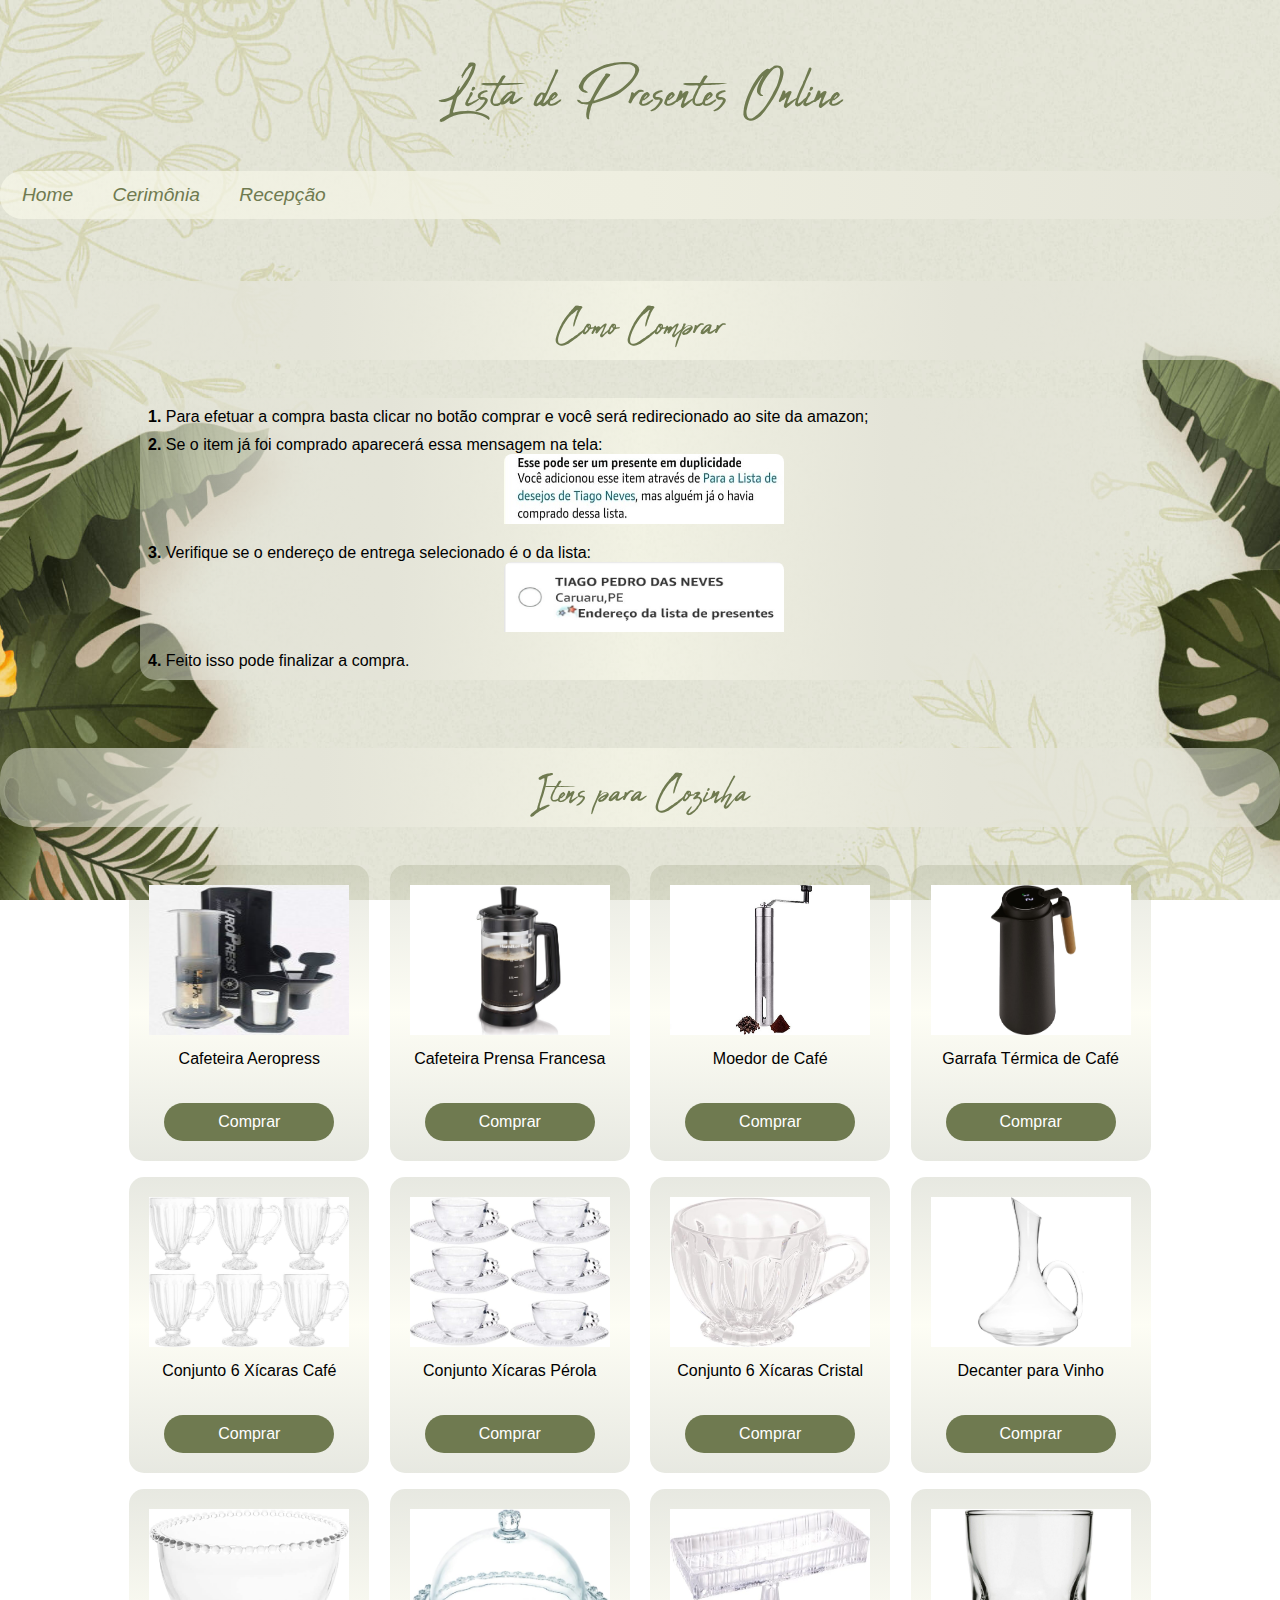
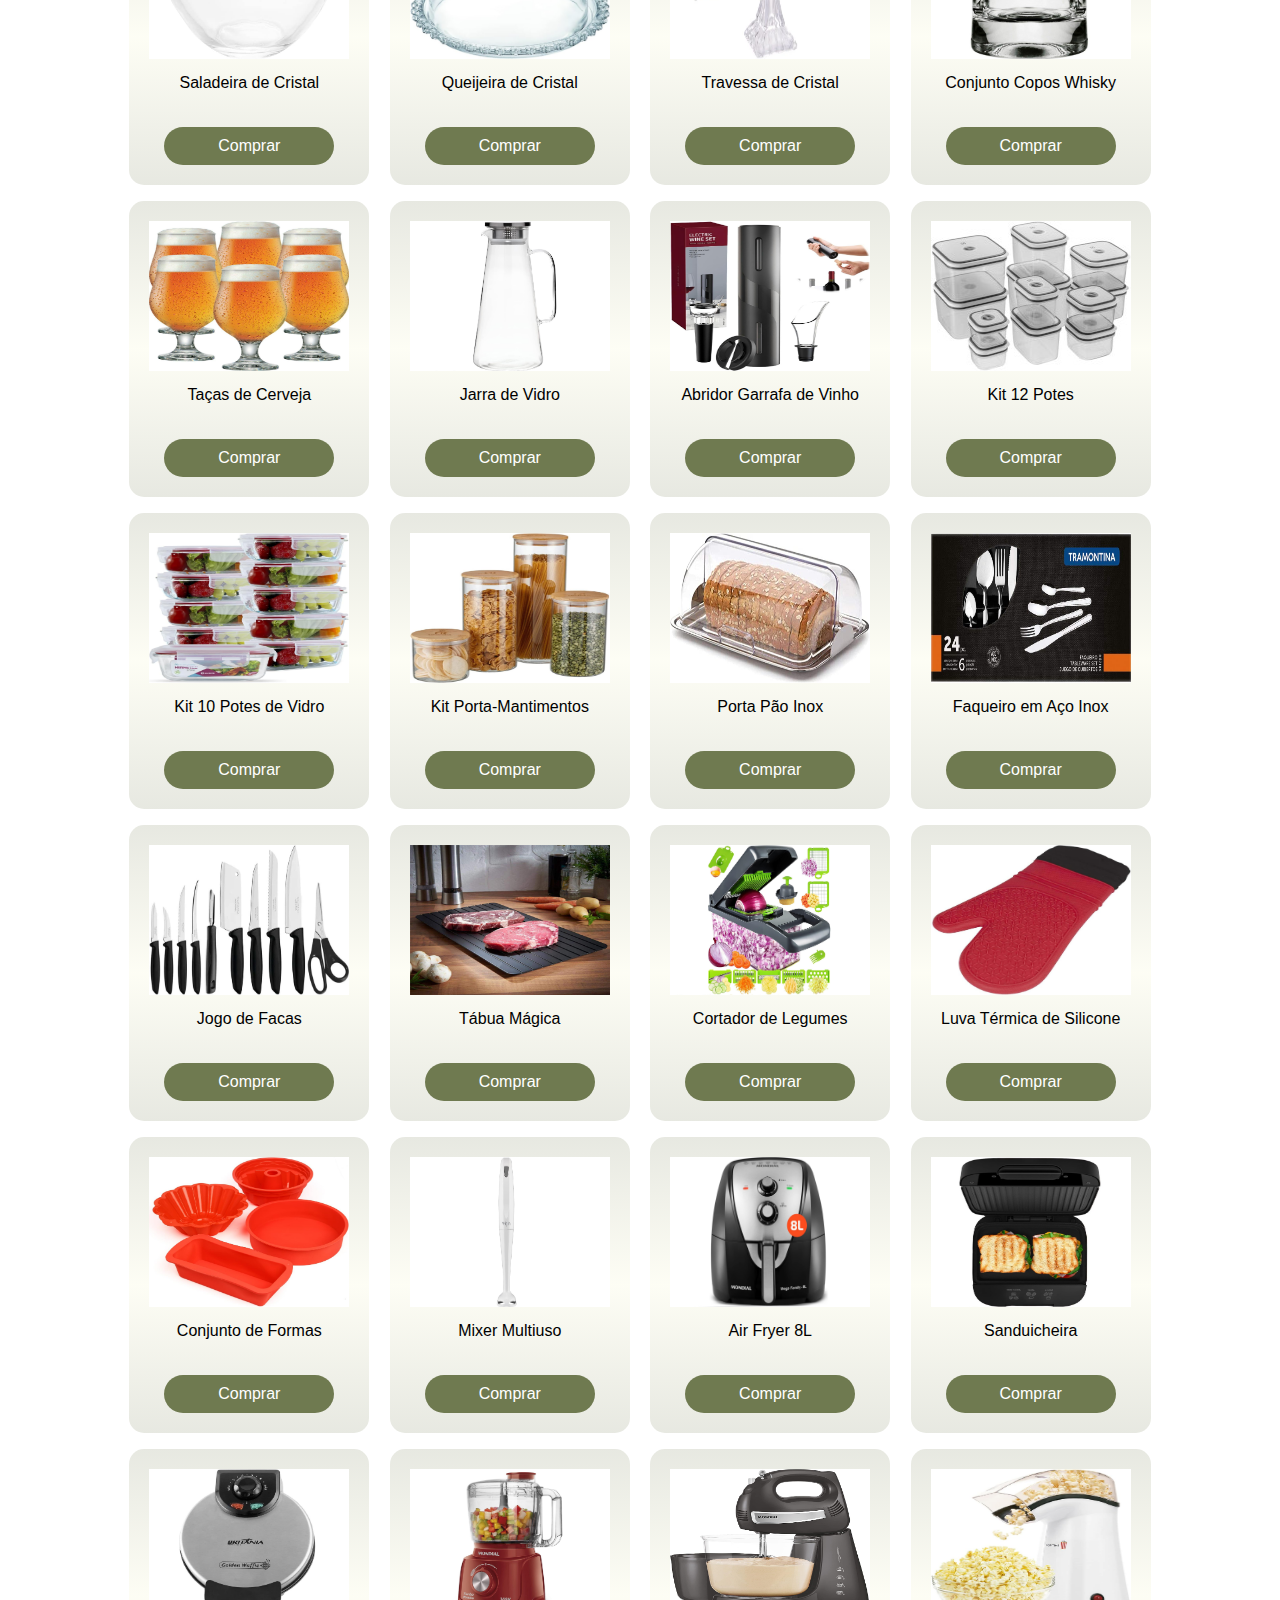
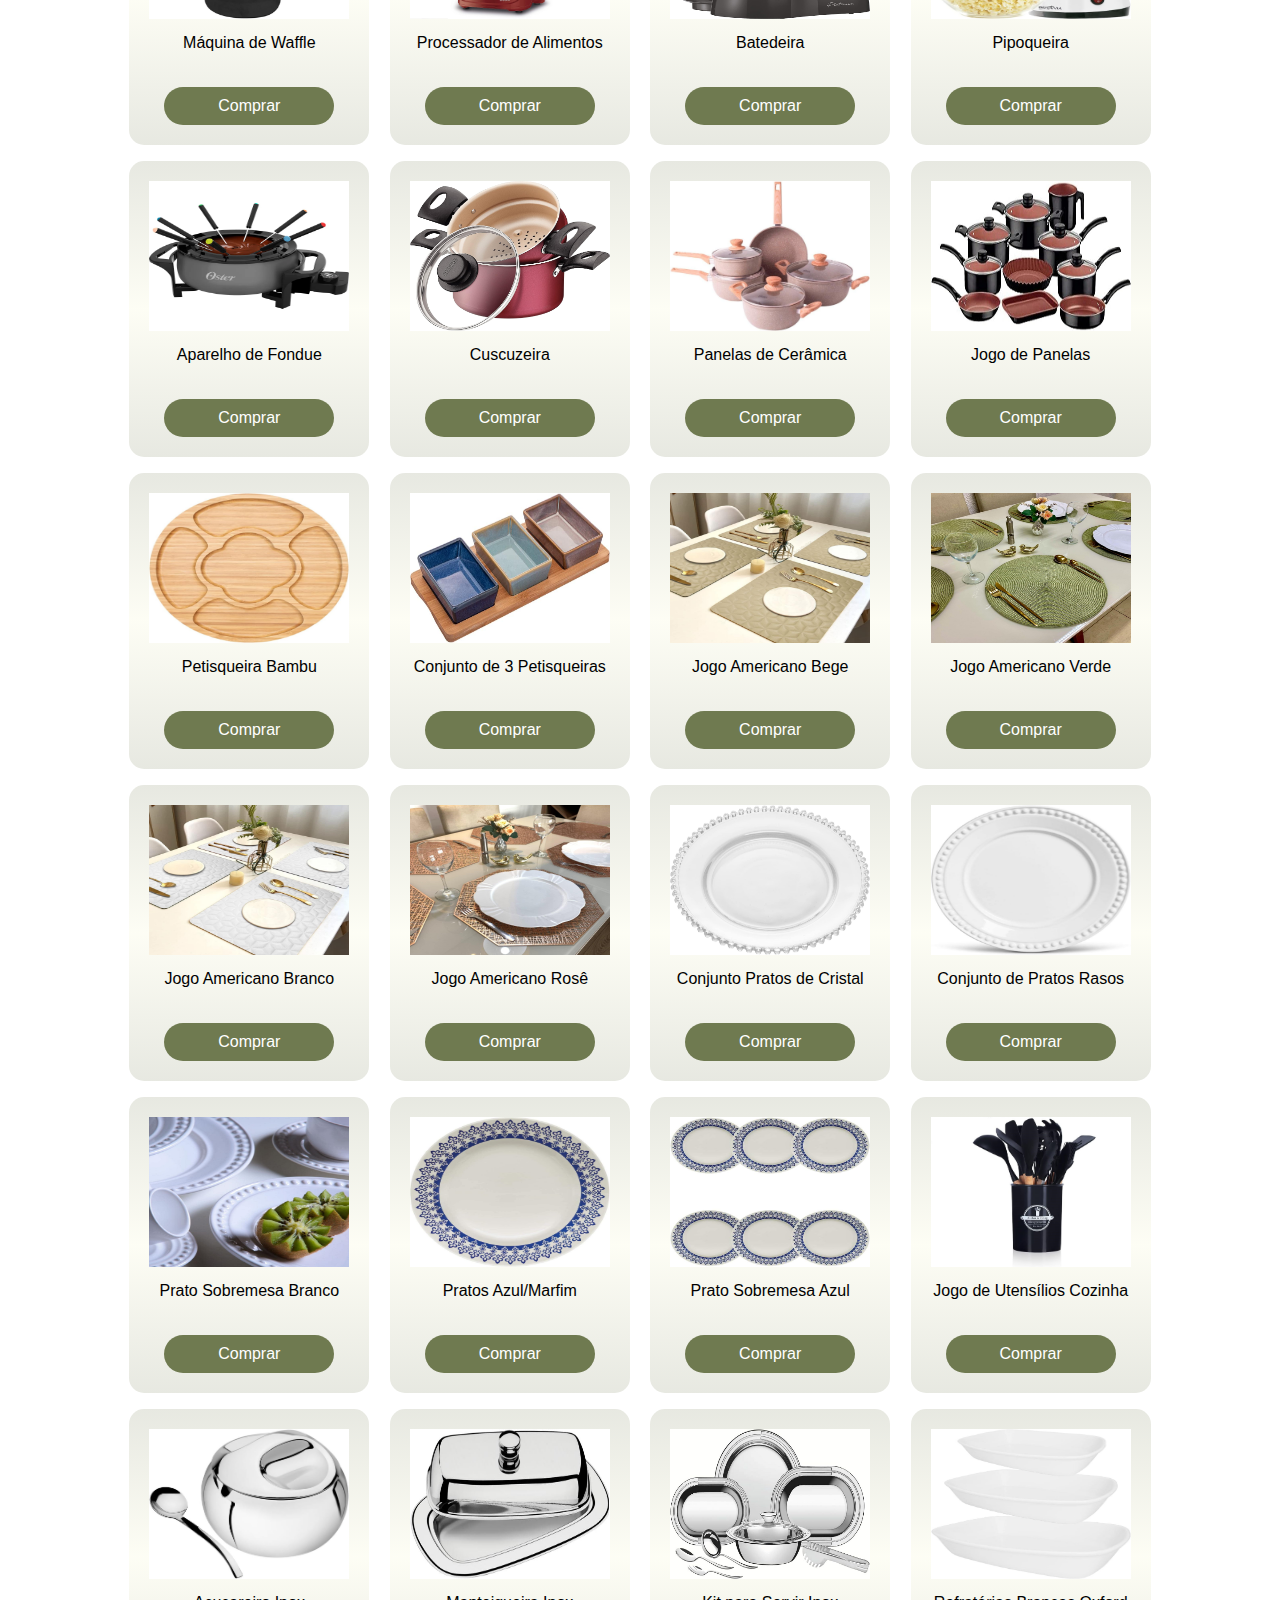
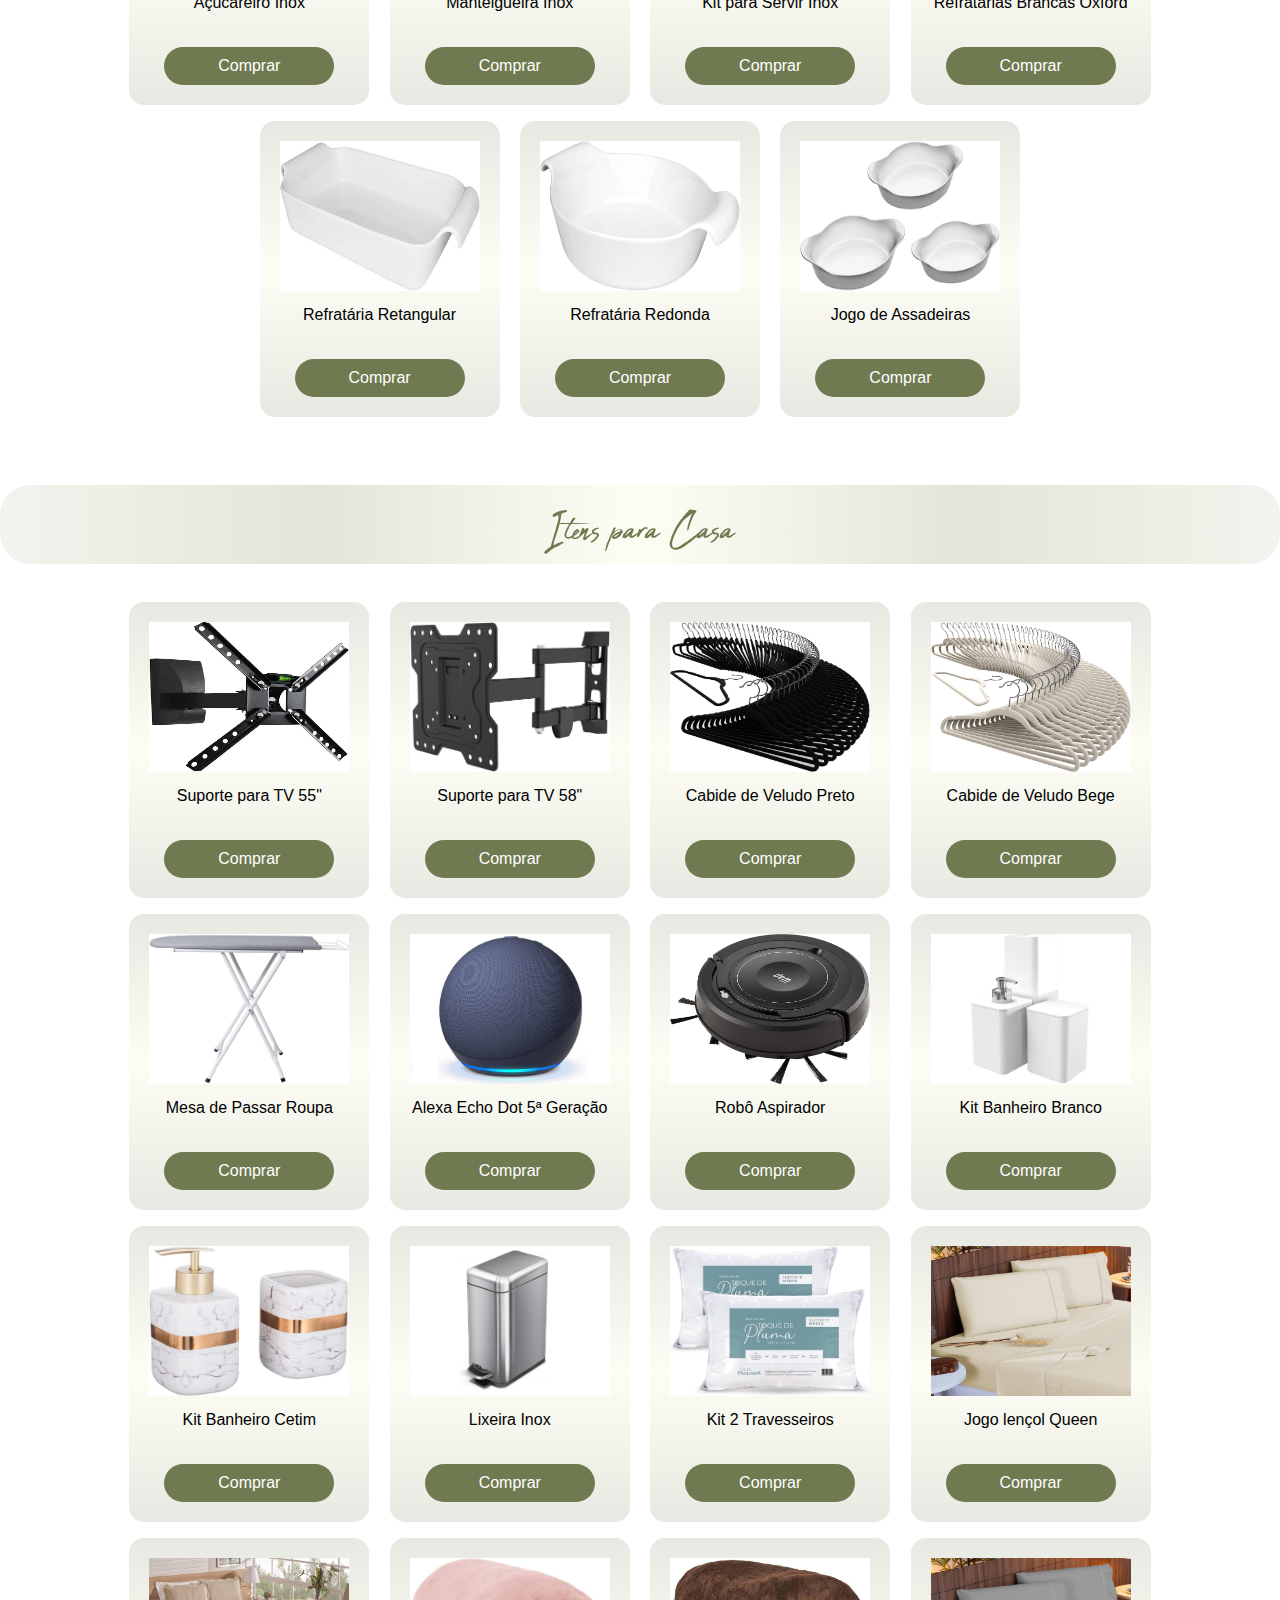
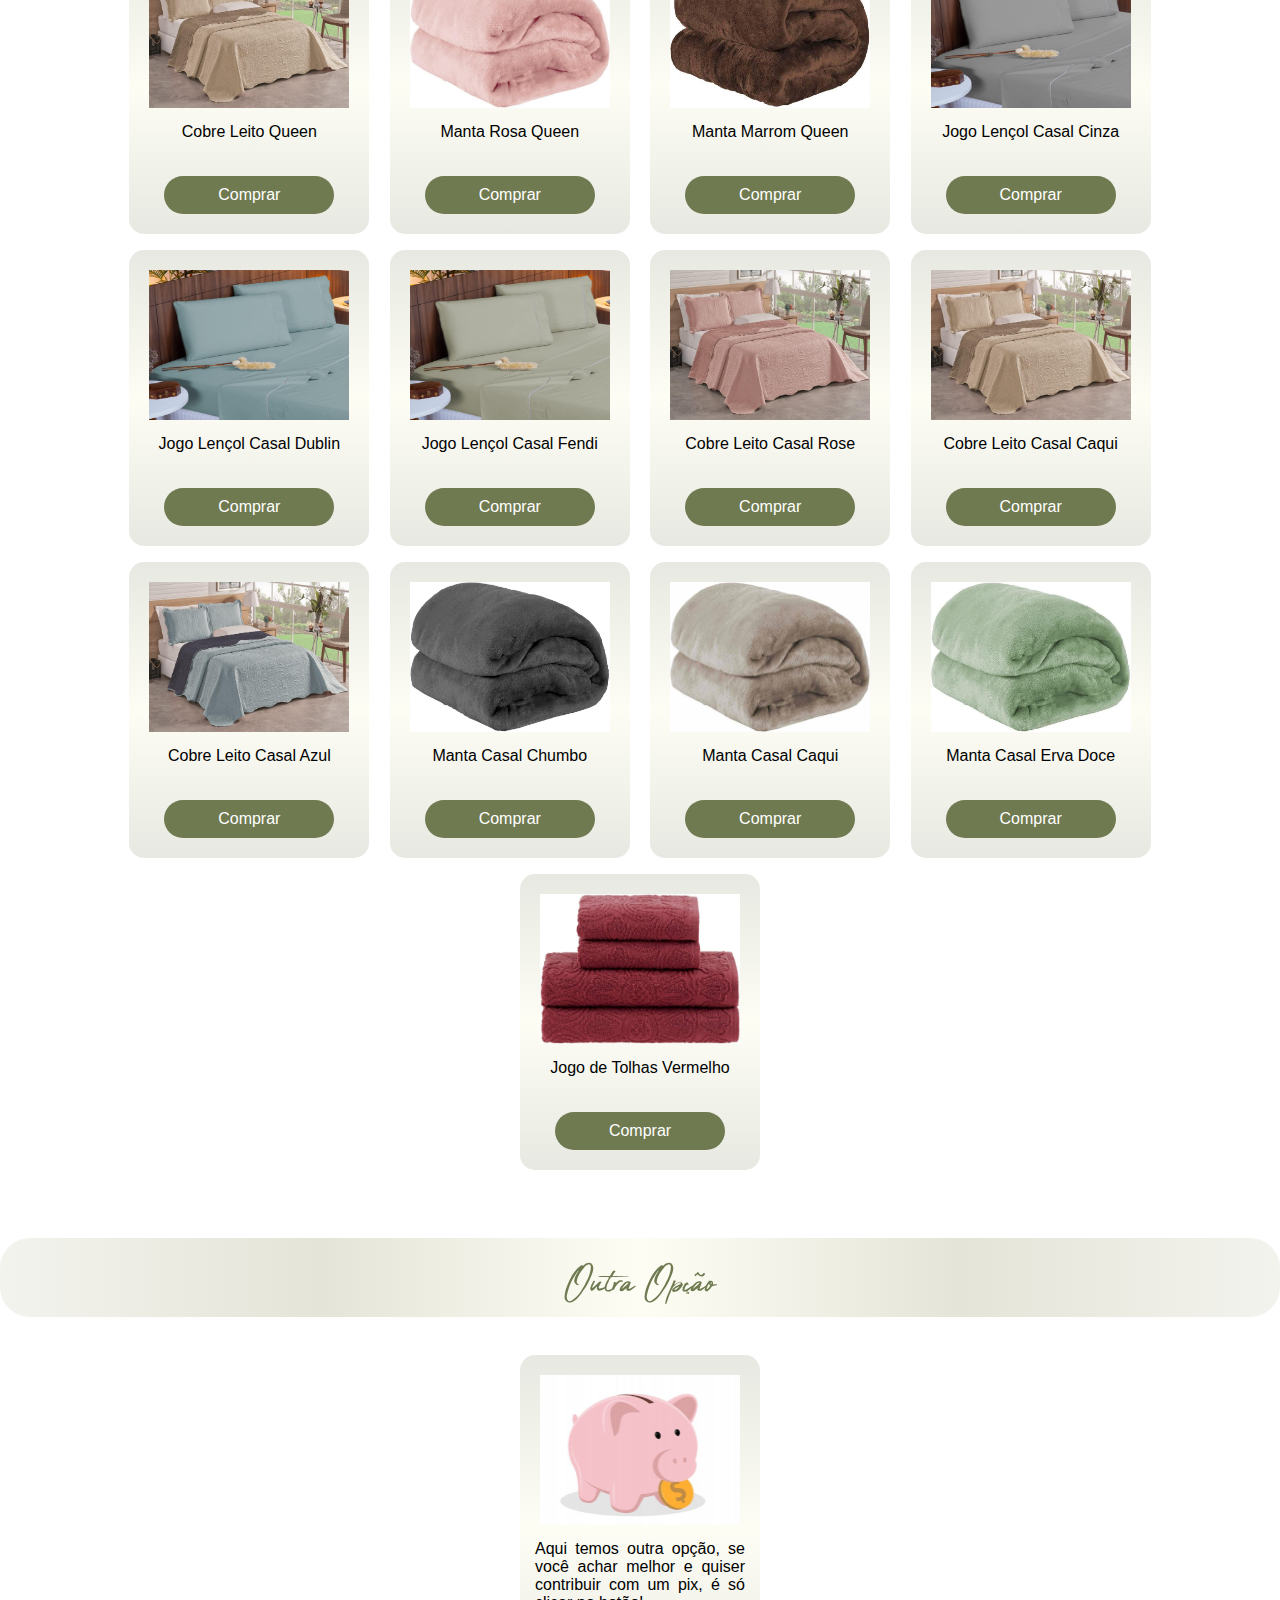
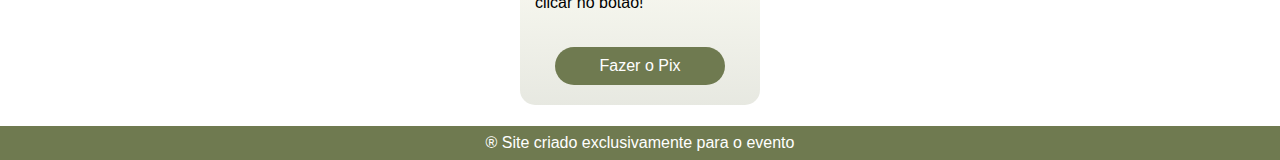
<file: index.html>
<!DOCTYPE html>
<html lang="pt-br">
<head>
    <meta charset="UTF-8">
    <meta name="viewport" content="width=device-width, initial-scale=1.0">
    <link rel="stylesheet" href="style.css">
    <link rel="stylesheet" href="media-query.css">
    <link rel="shortcut icon" href="favicon.io" type="image/x-icon">
    <title>Lista de Presentes</title>
</head>

<body onresize="mudouTamanho()">
    <main>
        <header>
            <h1>Lista de Presentes Online</h1>
            <i id="burguer" class="Icons8" onclick="clickMenu()"><img src="imagens/icone-hamburguer.png"></i>
            <nav id="itens">
            <a href="https://sites.icasei.com.br/thaysaetiago/home"><i>Home</i></a>
            <a href="cerimonia.html"><i>Cerimônia</i></a>
            <a href="recepcao.html"><i>Recepção</i></a>
            </nav>
        </header>

        <h1>Como Comprar</h1>
        <div id="dicas">
            <p><b>1.</b> Para efetuar a compra basta clicar no botão comprar e você será redirecionado ao site da amazon;</p>

            <p><b>2.</b> Se o item já foi comprado aparecerá essa mensagem na tela: <img src="imagens/erro.jpeg" alt="" class="imgDicas"></p>
            
            <p><b>3.</b> Verifique se o endereço de entrega selecionado é o da lista: <img src="imagens/endereço.jpeg" alt="" class="imgDicas"></p>
            
            <p><b>4.</b> Feito isso pode finalizar a compra.</p>
        </div>


    

        <h1>Itens para Cozinha</h1>

            <div>
                <img src="imagens/cafeteira.jpg" alt="img">
                <p>Cafeteira Aeropress</p>
                <a href="https://www.amazon.com.br/dp/B09BZW8MWY/?coliid=I3TR1YE904FN0C&colid=3AYDJMGZSB1AA&psc=1&ref_=list_c_wl_lv_ov_lig_dp_it" target="_blank"><input type="button" value="Comprar" class="botao"></a>
            </div>
            <div>
                <img src="imagens/prensa.jpg" alt="img">
                <p>Cafeteira Prensa Francesa </p>               
                <a href="https://www.amazon.com.br/dp/B00E5613M4/?coliid=IXZHZLMA1Q10H&colid=3AYDJMGZSB1AA&psc=1&ref_=list_c_wl_lv_ov_lig_dp_it" target="_blank"><input type="button" value="Comprar" class="botao"></a>
            </div> 
            <div>
                <img src="imagens/moedor.jpg" alt="img">
                <p>Moedor de Café  </p>               
                <a href="https://www.amazon.com.br/dp/B07MGM2CKF/?coliid=I3S0YZ18PXUZL8&colid=3AYDJMGZSB1AA&psc=1&ref_=list_c_wl_lv_ov_lig_dp_it" target="_blank"><input type="button" value="Comprar" class="botao"></a>
            </div>
            <div>
                <img src="imagens/garrafa-termica.jpg" alt="img">
                <p> Garrafa Térmica de Café </p>                
                <a href="comprado.html" ><input type="button" value="Comprar" class="botao"></a>
            </div>
            <div>
                <img src="imagens/taças-cafe.jpg" alt="img">
                <p>Conjunto 6 Xícaras Café </p>               
                <a href="https://www.amazon.com.br/dp/B08X148SHT/?coliid=I28JOGANWVRJZH&colid=3AYDJMGZSB1AA&psc=1&ref_=list_c_wl_gv_ov_lig_pi_dp" target="_blank"><input type="button" value="Comprar" class="botao"></a>
            </div>
            <div>
                <img src="imagens/xicara-perola.jpg" alt="img">
                <p>Conjunto Xícaras Pérola </p>               
                <a href="https://www.amazon.com.br/dp/B09LRDJB8R/?coliid=IA3BNF3DKVGLH&colid=3AYDJMGZSB1AA&psc=1&ref_=list_c_wl_lv_ov_lig_dp_it" target="_blank"><input type="button" value="Comprar" class="botao"></a>
            </div>
            <div>
                <img src="imagens/xicara-cristal.jpg" alt="img">
                <p>Conjunto 6 Xícaras Cristal </p>               
                <a href="https://www.amazon.com.br/dp/B08SRC3225/?coliid=I1JB71NZRF5PRH&colid=3AYDJMGZSB1AA&psc=1&ref_=list_c_wl_lv_ov_lig_dp_it" target="_blank"><input type="button" value="Comprar" class="botao"></a>
            </div>
            <div>
                <img src="imagens/decanter.jpg" alt="img">
                <p>Decanter para Vinho </p>
                <a href="https://www.amazon.com.br/dp/B07TCC3VBM/?coliid=I16GLN7VG319UD&colid=3AYDJMGZSB1AA&psc=1&ref_=list_c_wl_lv_ov_lig_dp_it" target="_blank"><input type="button" value="Comprar" class="botao"></a>
            </div>
            <div>
                <img src="imagens/saladeira.jpg" alt="img">
                <p>Saladeira de Cristal </p>
                <a href="https://www.amazon.com.br/dp/B084KM1HT4/?coliid=I3LVU0MIEPKUPG&colid=3AYDJMGZSB1AA&ref_=list_c_wl_lv_ov_lig_dp_it&th=1" target="_blank"><input type="button" value="Comprar" class="botao"></a>
            </div>
            <div>
                <img src="imagens/queijeira.jpg" alt="img">
                <p>Queijeira de Cristal </p>
                <a href="comprado.html" ><input type="button" value="Comprar" class="botao"></a>
            </div>
            <div>
                <img src="imagens/travessa.jpg" alt="img">
                <p>Travessa de Cristal </p>
                <a href="https://www.amazon.com.br/dp/B084317GX1/?coliid=I2D4HXUZ2LI7D2&colid=3AYDJMGZSB1AA&psc=1&ref_=list_c_wl_lv_ov_lig_dp_it" target="_blank"><input type="button" value="Comprar" class="botao"></a>
            </div>
            <div>
                <img src="imagens/whisky.jpg" alt="img">
                <p>Conjunto Copos Whisky </p>
                
                <a href="https://www.amazon.com.br/dp/B01M1E93FV/?coliid=I1F3MDG5V8KTMP&colid=3AYDJMGZSB1AA&psc=1&ref_=list_c_wl_lv_ov_lig_dp_it" target="_blank"><input type="button" value="Comprar" class="botao"></a>
            </div>
            <div>
                <img src="imagens/cerveja.jpg" alt="img">
                <p>Taças de Cerveja</p>
                <a href="comprado.html" ><input type="button" value="Comprar" class="botao"></a> 
                <!--<a href="https://www.amazon.com.br/dp/B08HFT1N3G/?coliid=I1YMMPH1C1IYYG&colid=3AYDJMGZSB1AA&psc=1&ref_=list_c_wl_lv_ov_lig_dp_it" target="_blank"><input type="button" value="Comprar" class="botao"></a> -->
            </div>
            <div>
                <img src="imagens/jarra.jpg" alt="img">
                <p>Jarra de Vidro </p>
                
                <a href="https://www.amazon.com.br/dp/B09QV2HL4F/?coliid=I3C02UTXZ72A3W&colid=3AYDJMGZSB1AA&psc=1&ref_=list_c_wl_lv_ov_lig_dp_it" target="_blank"><input type="button" value="Comprar" class="botao"></a>
            </div>
            <div>
                <img src="imagens/abridor-vinho.jpg" alt="img">
                <p>Abridor Garrafa de Vinho </p>
                <a href="https://www.amazon.com.br/dp/B0CLYKBRJD/?coliid=I1EE4BHNRHSYND&colid=3AYDJMGZSB1AA&psc=1&ref_=list_c_wl_lv_ov_lig_dp_it" target="_blank"><input type="button" value="Comprar" class="botao"></a>
            </div>
            <div>
                <img src="imagens/pote.jpg" alt="img">
                <p>Kit 12 Potes</p>
                <a href="https://www.amazon.com.br/dp/B09XJL4B9H/?coliid=I13L12YB8PJAN&colid=3AYDJMGZSB1AA&psc=1&ref_=list_c_wl_lv_ov_lig_dp_it" target="_blank"><input type="button" value="Comprar" class="botao"></a>
            </div>
            <div>
                <img src="imagens/pote-vidro.jpg" alt="img">
                <p>Kit 10 Potes de Vidro</p>
                <a href="https://www.amazon.com.br/dp/B08J46673D/?coliid=IJJBIMGFVMC59&colid=3AYDJMGZSB1AA&ref_=list_c_wl_lv_ov_lig_dp_it&th=1" target="_blank"><input type="button" value="Comprar" class="botao"></a>
            </div>
            <div>
                <img src="imagens/porta-mantimentos.jpg" alt="img">
                <p>Kit Porta-Mantimentos </p>
                
                <a href="comprado.html" ><input type="button" value="Comprar" class="botao"></a>
            </div>
            <div>
                <img src="imagens/porta-pao.jpg" alt="img">
                <p>Porta Pão Inox </p>
                <a href="https://www.amazon.com.br/dp/B077DNX2J4/?coliid=I2TLLBD3TQFOJD&colid=3AYDJMGZSB1AA&psc=1&ref_=list_c_wl_lv_ov_lig_dp_it" target="_blank"><input type="button" value="Comprar" class="botao"></a>
            </div>
            <div>
                <img src="imagens/faqueiro.jpg" alt="img">
                <p> Faqueiro em Aço Inox </p>
                
                <a href="https://www.amazon.com.br/dp/B0789M146B/?coliid=I32FEYDJC3J11V&colid=3AYDJMGZSB1AA&psc=1&ref_=list_c_wl_lv_ov_lig_dp_it" target="_blank"><input type="button" value="Comprar" class="botao"></a>
            </div>
         <div>
                <img src="imagens/facas.jpg" alt="img">
                <p> Jogo de Facas </p>           
                <a href="comprado.html" ><input type="button" value="Comprar" class="botao"></a>
            </div> 
            <div>
                <img src="imagens/tabua.jpg" alt="img">
                <p> Tábua Mágica </p>                
                <a href="https://www.amazon.com.br/dp/B082BG2RYW/?coliid=I3SP1YAO2YBBS&colid=3AYDJMGZSB1AA&psc=1&ref_=list_c_wl_lv_ov_lig_dp_it" target="_blank"><input type="button" value="Comprar" class="botao"></a>
            </div>    
            <div>
                <img src="imagens/cortador.jpg" alt="img">
                <p> Cortador de Legumes </p>
                <a href="https://www.amazon.com.br/dp/B09YH5CPQP/?coliid=I2PCXNGAFX7QKF&colid=3AYDJMGZSB1AA&psc=1&ref_=list_c_wl_lv_ov_lig_dp_it" target="_blank"><input type="button" value="Comprar" class="botao"></a>
            </div>
            <div>
                <img src="imagens/luva.jpg" alt="img">
                <p>Luva Térmica de Silicone  </p>               
                <a href="https://www.amazon.com.br/dp/B076X76XWK/?coliid=I16E30AQF001IJ&colid=3AYDJMGZSB1AA&psc=1&ref_=list_c_wl_lv_ov_lig_dp_it" target="_blank"><input type="button" value="Comprar" class="botao"></a>
            </div> 
            <div>
                <img src="imagens/forma.jpg" alt="img">
                <p> Conjunto de Formas </p>
                <a href="https://www.amazon.com.br/dp/B0CGKKWDRM/?coliid=I1OTN45I529SAX&colid=3AYDJMGZSB1AA&psc=1&ref_=list_c_wl_lv_ov_lig_dp_ithttps://www.amazon.com.br/dp/B0CGKKWDRM/?coliid=I1OTN45I529SAX&colid=3AYDJMGZSB1AA&psc=1&ref_=list_c_wl_lv_ov_lig_dp_it" target="_blank"><input type="button" value="Comprar" class="botao"></a>
            </div>          
            <div>
                <img src="imagens/mixer.jpg" alt="img">
                <p>Mixer Multiuso  </p>
                
                <a href="comprado.html" ><input type="button" value="Comprar" class="botao"></a>
            </div>
            <div>
                <img src="imagens/airfryer.jpg" alt="img">
                <p> Air Fryer 8L </p>
                
                <a href="comprado.html" ><input type="button" value="Comprar" class="botao"></a>
            </div>      
            <div>
                <img src="imagens/sanduicheira.jpg" alt="img">
                <p>Sanduicheira  </p>
                
                <a href="comprado.html" ><input type="button" value="Comprar" class="botao"></a>
            </div>
            <div>
                <img src="imagens/waffle.jpg" alt="img">
                <p>Máquina de Waffle</p>
                
                <a href="https://www.amazon.com.br/dp/B076HXCMT1/?coliid=I126LKRHKA9MLB&colid=3AYDJMGZSB1AA&psc=1&ref_=list_c_wl_lv_ov_lig_dp_it" target="_blank"><input type="button" value="Comprar" class="botao"></a>
            </div>
            <div>
                <img src="imagens/processador.jpg" alt="img">
                <p>Processador de Alimentos </p>
                
                <a href="comprado.html" ><input type="button" value="Comprar" class="botao"></a>
            </div>
            <div>
                <img src="imagens/batedeira.jpg" alt="img">
                <p>Batedeira </p>           
                <a href="comprado.html" ><input type="button" value="Comprar" class="botao"></a>
            </div>
            <div>
                <img src="imagens/pipoqueira2.jpg" alt="img">
                <p> Pipoqueira</p>
                
                <a href="comprado.html" ><input type="button" value="Comprar" class="botao"></a>
            </div> 
            <!--<div>
                <img src="imagens/kit-pipoca.jpg" alt="img">
                <p> Kit Pipoca</p>
                
                <a href="https://www.amazon.com.br/dp/B092RLQ2W5/?coliid=I169G71UTY8W9I&colid=3AYDJMGZSB1AA&psc=1&ref_=list_c_wl_gv_ov_lig_pi_dp" target="_blank"><input type="button" value="Comprar" class="botao"></a>
            </div> -->            
            <div>
                <img src="imagens/fondue.webp" alt="img">
                <p> Aparelho de Fondue </p>                
                <a href="comprado.html" ><input type="button" value="Comprar" class="botao"></a>
            </div>
            <div>
                <img src="imagens/cuscuz.jpg" alt="img">
                <p> Cuscuzeira </p>
                
                <a href="https://www.amazon.com.br/dp/B0789MXY3X/?coliid=I1CZ70EK2VB66D&colid=3AYDJMGZSB1AA&psc=1&ref_=list_c_wl_lv_ov_lig_dp_it" target="_blank"><input type="button" value="Comprar" class="botao"></a>
            </div>
            <div>
                <img src="imagens/panelas-ceramica.jpg" alt="img">
                <p>Panelas de Cerâmica  </p>
                
                <a href="https://www.amazon.com.br/dp/B09GWDYRXQ/?coliid=I3CLXRGC4C07X7&colid=3AYDJMGZSB1AA&psc=1&ref_=list_c_wl_lv_ov_lig_dp_it" target="_blank"><input type="button" value="Comprar" class="botao"></a>
            </div>
            <div>
                <img src="imagens/panelas.jpg" alt="img">
                <p>Jogo de Panelas</p>
                
                <a href="comprado.html" ><input type="button" value="Comprar" class="botao"></a>
            </div>
            <div>
                <img src="imagens/pestiqueira.jpg" alt="img">
                <p> Petisqueira Bambu </p>
                <a href="https://www.amazon.com.br/dp/B077L7P4HF/?coliid=I32SNU8OVFZ4LT&colid=3AYDJMGZSB1AA&psc=1&ref_=list_c_wl_lv_ov_lig_dp_it" target="_blank"><input type="button" value="Comprar" class="botao"></a>
            </div>
            <div>
                <img src="imagens/petisqueira.jpg" alt="img">
                <p>Conjunto de 3 Petisqueiras  </p>
                <a href="comprado.html" ><input type="button" value="Comprar" class="botao"></a>
            </div>                    
            <div>
                <img src="imagens/jogo-americano.jpg" alt="img">
                <p>Jogo Americano Bege </p>
                
                <a href="https://www.amazon.com.br/dp/B0BYTKF922/?coliid=I34NYF3Z1H4YCP&colid=3AYDJMGZSB1AA&psc=1&ref_=list_c_wl_lv_ov_lig_dp_it" target="_blank"><input type="button" value="Comprar" class="botao"></a>
            </div>
            <div>
                <img src="imagens/americano-redondo.jpg" alt="img">
                <p>Jogo Americano Verde </p>
                <a href="https://www.amazon.com.br/dp/B0CJYHXCRH/?coliid=I8412522NUQU5&colid=3AYDJMGZSB1AA&ref_=list_c_wl_lv_ov_lig_dp_it_im&th=1" target="_blank"><input type="button" value="Comprar" class="botao"></a>
            </div> 
            <div>
                <img src="imagens/jogo-americano2.jpg" alt="img">
                <p>Jogo Americano Branco </p>
                <a href="https://www.amazon.com.br/dp/B0BYTK2T8K/?coliid=I1C25NAZMG1KS9&colid=3AYDJMGZSB1AA&psc=1&ref_=list_c_wl_lv_ov_lig_dp_it" target="_blank"><input type="button" value="Comprar" class="botao"></a>
            </div> 
            <div>
                <img src="imagens/americano2.jpg" alt="img">
                <p>Jogo Americano Rosê </p>
                <a href="https://www.amazon.com.br/dp/B0BLBG9685/?coliid=IWIICKULKD6VB&colid=3AYDJMGZSB1AA&ref_=list_c_wl_lv_ov_lig_dp_it&th=1" target="_blank"><input type="button" value="Comprar" class="botao"></a>
            </div>        
            <!--<div>
                <img src="imagens/sushi.jpg" alt="img">
                <p>Pratos de Sushi </p>
                
                <a href="https://www.amazon.com.br/dp/B0CJZJYQT6/?coliid=I1SJAHJCF0XVN9&colid=3AYDJMGZSB1AA&psc=1&ref_=list_c_wl_lv_ov_lig_dp_it" target="_blank"><input type="button" value="Comprar" class="botao"></a>
            </div>   -->        
            <div>
                <img src="imagens/pratos-cristal-wolff.jpg" alt="img">
                <p>Conjunto Pratos de Cristal </p>
                
                <a href="https://www.amazon.com.br/dp/B0BH6DJ759/?coliid=IR2WLKABQFCKO&colid=3AYDJMGZSB1AA&psc=1&ref_=list_c_wl_lv_ov_lig_dp_it" target="_blank"><input type="button" value="Comprar" class="botao"></a>
            </div>
            <!--<div>
                <img src="imagens/prato-branco.jpg" alt="img">
                <p>Conjunto de Pratos Rasos </p>
                
                <a href="https://www.amazon.com.br/dp/B076VW6ZFQ/?coliid=IVB6UPUPJUQ94&colid=3AYDJMGZSB1AA&psc=1&ref_=list_c_wl_lv_ov_lig_dp_it" target="_blank"><input type="button" value="Comprar" class="botao"></a>
            </div>
            <div>
                <img src="imagens/sobremesa-branco.jpg" alt="img">
                <p>Prato Sobremesa Branco</p>
                <a href="https://www.amazon.com.br/dp/B076VV1NXW/?coliid=I16X8E7Z52CKV5&colid=3AYDJMGZSB1AA&ref_=list_c_wl_lv_ov_lig_dp_it&th=1" target="_blank"><input type="button" value="Comprar" class="botao"></a>
            </div>-->
            <div>
                <img src="imagens/prato raso atenas.jpg" alt="img">
                <p>Conjunto de Pratos Rasos </p>
                
                <a href="https://www.amazon.com.br/dp/B076VSTSQJ/?coliid=IW7QU8EUHX82B&colid=3AYDJMGZSB1AA&ref_=list_c_wl_lv_ov_lig_dp_it&th=1" target="_blank"><input type="button" value="Comprar" class="botao"></a>
            </div>
            <div>
                <img src="imagens/prato sobremessa atenas.jpg" alt="img">
                <p>Prato Sobremesa Branco</p>
                <a href="https://www.amazon.com.br/dp/B076VV5SW6/?coliid=I2HKSERPHC189W&colid=3AYDJMGZSB1AA&psc=1&ref_=list_c_wl_lv_ov_lig_dp_it" target="_blank"><input type="button" value="Comprar" class="botao"></a>
            </div>
            <div>
                <img src="imagens/pratos-azul.jpg" alt="img">
                <p>Pratos Azul/Marfim </p>
                
                <a href="https://www.amazon.com.br/dp/B0778VBJD5/?coliid=I2UBARTK9GGTWT&colid=3AYDJMGZSB1AA&psc=1&ref_=list_c_wl_lv_ov_lig_dp_it" target="_blank"><input type="button" value="Comprar" class="botao"></a>
            </div>
            <div>
                <img src="imagens/sobremesa-azul.jpg" alt="img">
                <p>Prato Sobremesa Azul </p>
                <a href="https://www.amazon.com.br/dp/B0CQGJZM1Y/?coliid=I3IYCA8NQYF2RM&colid=3AYDJMGZSB1AA&psc=1&ref_=list_c_wl_gv_ov_lig_pi_dp" target="_blank"><input type="button" value="Comprar" class="botao"></a>
            </div>
            <div>
                <img src="imagens/utensilios.jpg" alt="img">
                <p>Jogo de Utensílios Cozinha </p>
                <a href="https://www.amazon.com.br/dp/B0BXQM66XR/?coliid=I2I1E2V3C6M8Q8&colid=3AYDJMGZSB1AA&psc=1&ref_=list_c_wl_lv_ov_lig_dp_it" target="_blank"><input type="button" value="Comprar" class="botao"></a>
            </div>
            <div>
                <img src="imagens/acucareiro.jpg" alt="img">
                <p>Açucareiro Inox </p>
                <a href="https://www.amazon.com.br/dp/B00008WVM1/?coliid=I11PLV9CKIDQC0&colid=3AYDJMGZSB1AA&psc=1&ref_=list_c_wl_lv_ov_lig_dp_it" target="_blank"><input type="button" value="Comprar" class="botao"></a>
            </div>
            <div>
                <img src="imagens/manteigueira.jpg" alt="img">
                <p>Manteigueira Inox </p>
                <a href="https://www.amazon.com.br/dp/B076JGVNT5/?coliid=I3R53ME26KXDMX&colid=3AYDJMGZSB1AA&psc=1&ref_=list_c_wl_lv_ov_lig_dp_it" target="_blank"><input type="button" value="Comprar" class="botao"></a>
            </div>
             <div>
                <img src="imagens/inox.jpg" alt="img">
                <p>Kit para Servir Inox </p>
                <a href="comprado.html" ><input type="button" value="Comprar" class="botao"></a>
            </div>         
            <div>
                <img src="imagens/jogo-refrataria.jpg" alt="img">
                <p>Refratárias Brancas Oxford </p>
                <a href="https://www.amazon.com.br/dp/B07253SVVW/?coliid=I15MLALQZMDRD6&colid=3AYDJMGZSB1AA&psc=1&ref_=list_c_wl_lv_ov_lig_dp_it" target="_blank"><input type="button" value="Comprar" class="botao"></a>
            </div>
            <div>
                <img src="imagens/refrataria-branca.jpg" alt="img">
                <p>Refratária Retangular </p>
                <a href="https://www.amazon.com.br/dp/B07FJPYZTL/?coliid=I1U7X8VLAJYKU5&colid=3AYDJMGZSB1AA&psc=1&ref_=list_c_wl_lv_ov_lig_dp_it" target="_blank"><input type="button" value="Comprar" class="botao"></a>
            </div>
            <div>
                <img src="imagens/refrataria-redonda.jpg" alt="img">
                <p>Refratária Redonda </p>
                <a href="https://www.amazon.com.br/dp/B07FBG6HGN/?coliid=I2G2IPS2SGJPBV&colid=3AYDJMGZSB1AA&psc=1&ref_=list_c_wl_lv_ov_lig_dp_it" target="_blank"><input type="button" value="Comprar" class="botao"></a>
            </div>
            <div>
                <img src="imagens/assadeira.jpg" alt="img">
                <p>Jogo de Assadeiras </p>                
                <a href="https://www.amazon.com.br/dp/B087699KMS/?coliid=IBWT59FH5ZGOM&colid=3AYDJMGZSB1AA&psc=1&ref_=list_c_wl_lv_ov_lig_dp_it" target="_blank"><input type="button" value="Comprar" class="botao"></a>
            </div>
            
            

        <h1>Itens para Casa</h1>

            <div>
                <img src="imagens/suporte-55.jpg" alt="img">
                <p>Suporte para TV 55"</p>
                <a href="https://www.amazon.com.br/dp/B00CITXHSI/?coliid=I2BG6HXU8D1MD4&colid=3AYDJMGZSB1AA&psc=1&ref_=list_c_wl_lv_ov_lig_dp_it" target="_blank"><input type="button" value="Comprar" class="botao"></a>
            </div>
            <div>
                <img src="imagens/suporte-58.jpg" alt="img">
                <p>Suporte para TV 58"</p>
                <a href="comprado.html" ><input type="button" value="Comprar" class="botao"></a> 
            </div>
            <div>
                <img src="imagens/cabide-preto.jpg" alt="img">
                <p>Cabide de Veludo Preto</p>
                <a href="https://www.amazon.com.br/dp/B07H39183J/?coliid=IZ2W4BG7URE83&colid=3AYDJMGZSB1AA&psc=1&ref_=list_c_wl_lv_ov_lig_dp_it" target="_blank"><input type="button" value="Comprar" class="botao"></a>
            </div>
            <div>
                <img src="imagens/cabide-bege.jpg" alt="img">
                <p>Cabide de Veludo Bege</p>
                <a href="https://www.amazon.com.br/dp/B0B8QJW8ZG/?coliid=I2LUHGTYBK702U&colid=3AYDJMGZSB1AA&psc=1&ref_=list_c_wl_lv_ov_lig_dp_it" target="_blank"><input type="button" value="Comprar" class="botao"></a>
            </div>
            <div>
                <img src="imagens/mesa.jpg" alt="img">
                <p>Mesa de Passar Roupa</p>
                <a href="https://www.amazon.com.br/dp/B07C64FL55/?coliid=I2W14FLBLZJ8K4&colid=3AYDJMGZSB1AA&psc=1&ref_=list_c_wl_lv_ov_lig_dp_it" target="_blank"><input type="button" value="Comprar" class="botao"></a>
            </div>
            <div>
                <img src="imagens/alexa.jpg" alt="img">
                <p>Alexa Echo Dot 5ª Geração </p>               
                <a href="comprado.html" ><input type="button" value="Comprar" class="botao"></a>
            </div>  
            <div>
                <img src="imagens/robo.jpg" alt="img">
                <p>Robô Aspirador </p>               
                <a href="https://www.amazon.com.br/dp/B0849PHXW1/?coliid=I19BK28UVEYYB9&colid=3AYDJMGZSB1AA&psc=1&ref_=list_c_wl_gv_ov_lig_pi_dp" target="_blank"><input type="button" value="Comprar" class="botao"></a>
            </div> 
            <div>
                <img src="imagens/banheiro-branco.jpg" alt="img">
                <p>Kit Banheiro Branco </p>
                <a href="comprado.html" ><input type="button" value="Comprar" class="botao"></a> 
            </div>
            <div>
                <img src="imagens/banheiro-dourado.jpg" alt="img">
                <p>Kit Banheiro Cetim </p>
                <a href="https://www.amazon.com.br/dp/B0BX15V2SJ/?coliid=IYVOPQY9Q8F2G&colid=3AYDJMGZSB1AA&psc=1&ref_=list_c_wl_lv_ov_lig_dp_it" target="_blank"><input type="button" value="Comprar" class="botao"></a>
            </div>
            <div>
                <img src="imagens/lixeira.jpg" alt="img">
                <p>Lixeira Inox </p>
                <a href="https://www.amazon.com.br/dp/B09JHPQDY5/?coliid=I2Q97BPTK45XLD&colid=3AYDJMGZSB1AA&psc=1&ref_=list_c_wl_lv_ov_lig_dp_it" target="_blank"><input type="button" value="Comprar" class="botao"></a>
            </div>
            <div>
                <img src="imagens/travesseiro.jpg" alt="img">
                <p>Kit 2 Travesseiros</p>              
                <a href="https://www.amazon.com.br/dp/B0BC341R4S/?coliid=ICSJD7QM0HGR8&colid=3AYDJMGZSB1AA&psc=1&ref_=list_c_wl_lv_ov_lig_dp_it" target="_blank"><input type="button" value="Comprar" class="botao"></a>
            </div>
            <div>
                <img src="imagens/lencol-queen.jpg" alt="img">
                <p>Jogo lençol Queen </p>
                <a href="https://www.amazon.com.br/dp/B0B7GRNT98/?coliid=I1054DBA9VU6KR&colid=3AYDJMGZSB1AA&psc=0&ref_=list_c_wl_lv_ov_lig_dp_it" target="_blank"><input type="button" value="Comprar" class="botao"></a>
            </div>
            <div>
                <img src="imagens/cobre-queen.jpg" alt="img">
                <p>Cobre Leito Queen </p>
                <a href="https://www.amazon.com.br/dp/B098PQFWKJ/?coliid=IAVFMPBLJIMQR&colid=3AYDJMGZSB1AA&psc=1&ref_=list_c_wl_lv_ov_lig_dp_it" target="_blank"><input type="button" value="Comprar" class="botao"></a>
            </div>
            <div>
                <img src="imagens/rosa-queen.jpg" alt="img">
                <p>Manta Rosa Queen</p>
                <a href="https://www.amazon.com.br/dp/B0B71KWRXS/?coliid=I243W0B6IPIAYB&colid=3AYDJMGZSB1AA&psc=1&ref_=list_c_wl_lv_ov_lig_dp_it" target="_blank"><input type="button" value="Comprar" class="botao"></a>
            </div>
            <div>
                <img src="imagens/marrom-queen.jpg" alt="img">
                <p>Manta Marrom Queen </p>
                <a href="https://www.amazon.com.br/dp/B09X7CVKGQ/?coliid=I3DN2EX10QOSFN&colid=3AYDJMGZSB1AA&psc=1&ref_=list_c_wl_lv_ov_lig_dp_it" target="_blank"><input type="button" value="Comprar" class="botao"></a>
            </div>
            <div>
                <img src="imagens/casal-cinza.jpg" alt="img">
                <p>Jogo Lençol Casal Cinza </p>
                <a href="https://www.amazon.com.br/dp/B0B7BB61ZN/?coliid=I26J6YV8XKJ6S&colid=3AYDJMGZSB1AA&psc=1&ref_=list_c_wl_lv_ov_lig_dp_it" target="_blank"><input type="button" value="Comprar" class="botao"></a>
            </div>
            <div>
                <img src="imagens/casal-dublin.jpg" alt="img">
                <p>Jogo Lençol Casal Dublin </p>
                <a href="https://www.amazon.com.br/dp/B09QLJ6X57/?coliid=IOIR4PHWWEJKL&colid=3AYDJMGZSB1AA&psc=1&ref_=list_c_wl_lv_ov_lig_dp_it" target="_blank"><input type="button" value="Comprar" class="botao"></a>
            </div>
            <div>
                <img src="imagens/casal-fendi.jpg" alt="img">
                <p> Jogo Lençol Casal Fendi</p>
                <a href="https://www.amazon.com.br/dp/B0B7BDPWM3/?coliid=I3AE3V41WM8H2Y&colid=3AYDJMGZSB1AA&psc=1&ref_=list_c_wl_lv_ov_lig_dp_it" target="_blank"><input type="button" value="Comprar" class="botao"></a>
            </div>
            <div>
                <img src="imagens/leito-rose.jpg" alt="img">
                <p>Cobre Leito Casal Rose </p>
                <a href="comprado.html" ><input type="button" value="Comprar" class="botao"></a>
            </div>
            <div>
                <img src="imagens/leito-caqui.jpg" alt="img">
                <p>Cobre Leito Casal Caqui</p>
                <a href="comprado.html" ><input type="button" value="Comprar" class="botao"></a>
            </div>
            <div>
                <img src="imagens/leito-azul.jpg" alt="img">
                <p>Cobre Leito Casal Azul</p>
                <a href="https://www.amazon.com.br/dp/B0989HRSW1/?coliid=I14Y8QGY2TE6TJ&colid=3AYDJMGZSB1AA&psc=1&ref_=list_c_wl_lv_ov_lig_dp_it" target="_blank"><input type="button" value="Comprar" class="botao"></a>
            </div>
            <div>
                <img src="imagens/chumbo-casal.jpg" alt="img">
                <p>Manta Casal Chumbo </p>
                <a href="https://www.amazon.com.br/dp/B097C4S3MR/?coliid=I3KM4PB0EV56TW&colid=3AYDJMGZSB1AA&psc=1&ref_=list_c_wl_lv_ov_lig_dp_it" target="_blank"><input type="button" value="Comprar" class="botao"></a>
            </div>
            <div>
                <img src="imagens/caqui-manta.jpg" alt="img">
                <p>Manta Casal Caqui </p>
                <a href="https://www.amazon.com.br/dp/B097C3MKSH/?coliid=I33Z2XOBIJG9B1&colid=3AYDJMGZSB1AA&psc=1&ref_=list_c_wl_lv_ov_lig_dp_it" target="_blank"><input type="button" value="Comprar" class="botao"></a>
            </div>
            <div>
                <img src="imagens/erva-casal.jpg" alt="img">
                <p>Manta Casal Erva Doce</p>
                <a href="https://www.amazon.com.br/dp/B0B71L69W5/?coliid=I2W7H73QZAJD12&colid=3AYDJMGZSB1AA&psc=1&ref_=list_c_wl_lv_ov_lig_dp_it" target="_blank"><input type="button" value="Comprar" class="botao"></a>
            </div>
            <div>
                <img src="imagens/toalha.jpg" alt="img">
                <p>Jogo de Tolhas Vermelho</p>
                <a href="https://www.amazon.com.br/dp/B08FK5YNJ1/?coliid=IZS7VNMMP6C7Y&colid=3AYDJMGZSB1AA&psc=1&ref_=list_c_wl_gv_ov_lig_pi_dp" target="_blank"><input type="button" value="Comprar" class="botao"></a>
            </div>


            <h1>Outra Opção</h1>
            <div>
                <img src="imagens/porquinho.png" alt="img">
                <p id="pix">Aqui temos outra opção, se você achar melhor e quiser contribuir com um pix, é só clicar no botão!</p>              
                <a href="pagamento.html" target="_blank"><input type="button" value="Fazer o Pix" class="botao"></a>
            </div>
             

        <!--<h1>Viagem</h1>
        
            <div>
                <img src="imagens/porquinho.png" alt="img">
                <p> </p>              
                <a href="pagamento.html" target="_blank"><input type="button" value="Comprar" class="botao"></a>
            </div>  -->
        
       
    </main>  
    
    <footer>&reg Site criado exclusivamente para o evento</footer>  

    <script>

        function mudouTamanho() { 
            if (window.innerWidth >= 768) {
                itens.style.display = 'block'
            } else {
                itens.style.display = 'none'
            }
        }

        function clickMenu() { 
            if (itens.style.display == 'block') {
                itens.style.display = 'none'
            } 
            else {
                itens.style.display = 'block'
            } 
        }
    </script>
    
</body>
</html>
</file>
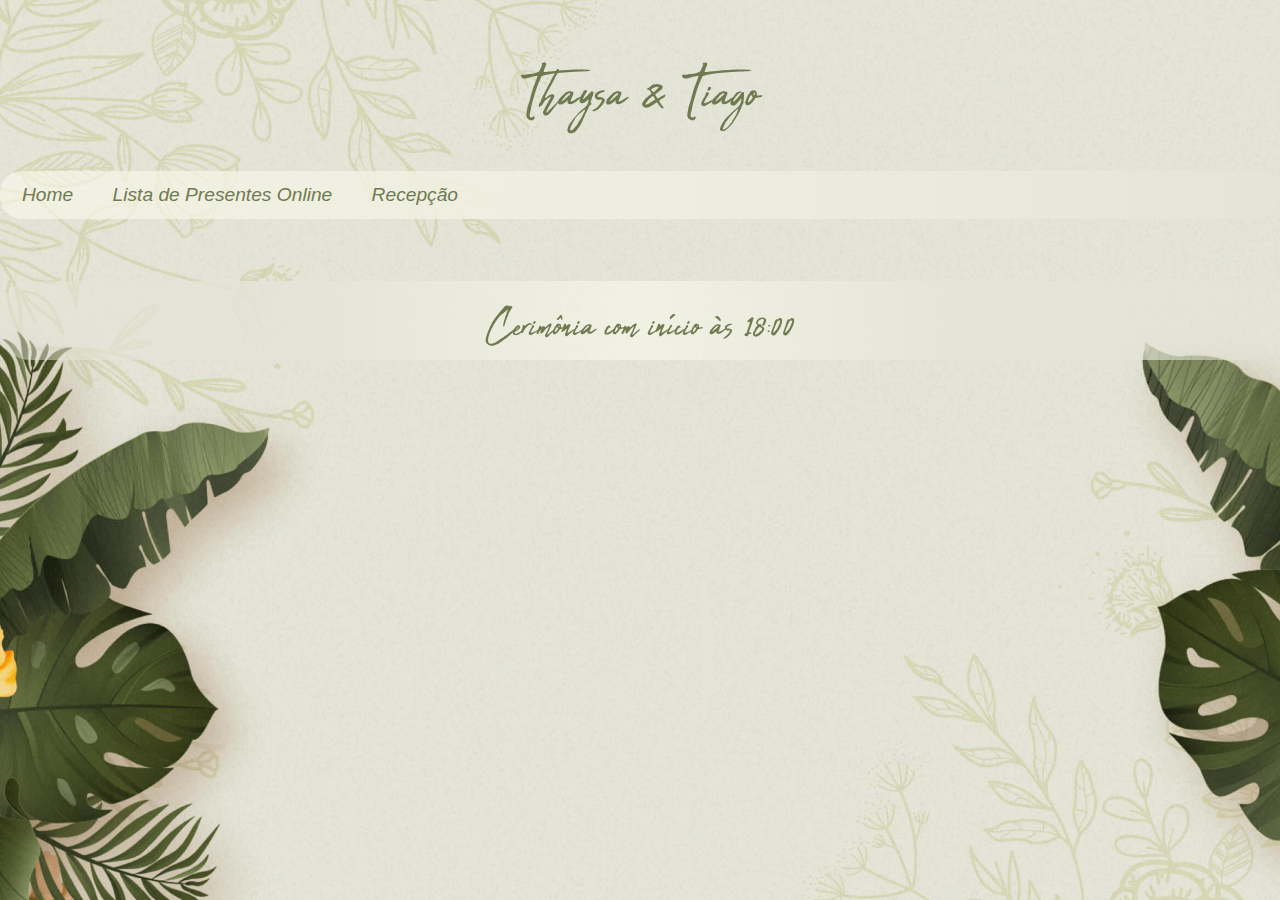
<file: cerimonia.html>
<!DOCTYPE html>
<html lang="pt-br">
<head>
    <meta charset="UTF-8">
    <meta name="viewport" content="width=device-width, initial-scale=1.0">
    <link rel="stylesheet" href="style.css">
    <link rel="stylesheet" href="media-query.css">
    <link rel="shortcut icon" href="favicon.io" type="image/x-icon">
    <title>Cerimônia</title>
</head>

<body onresize="mudouTamanho()">
    <main>
         <header>
            <h1>Thaysa & Tiago</h1>
            <i id="burguer" class="Icons8" onclick="clickMenu()"><img src="imagens/icone-hamburguer.png"></i>
            <nav id="itens">
                <a href="https://sites.icasei.com.br/thaysaetiago/home"><i>Home</i></a>
                <a href="index.html"><i>Lista de Presentes Online</i></a>
                <a href="recepcao.html"><i>Recepção</i></a>
            </nav>
        </header>
        
            <h1>Cerimônia com início às 18:00</h1>
           
            <iframe src="https://www.google.com/maps/embed?pb=!1m18!1m12!1m3!1d2266.667508899825!2d-35.57523920180494!3d-8.199590564641177!2m3!1f0!2f0!3f0!3m2!1i1024!2i768!4f13.1!3m3!1m2!1s0x7aa37d06cc05fad%3A0x3f22421389f83964!2sR.%20Carlos%20de%20Lima%20Cavalcante%2C%2068%20-%20Norte%2C%20Gravat%C3%A1%20-%20PE%2C%2055641-480!5e0!3m2!1spt-BR!2sbr!4v1699280409561!5m2!1spt-BR!2sbr" width="600" height="450" style="border:0;" allowfullscreen="" loading="lazy" referrerpolicy="no-referrer-when-downgrade"></iframe>
    </main>

    

    <script>

        function mudouTamanho() { 
            if (window.innerWidth >= 768) {
                itens.style.display = 'block'
            } else {
                itens.style.display = 'none'
            }
        }

        function clickMenu() { 
            if (itens.style.display == 'block') {
                itens.style.display = 'none'
            } 
            else {
                itens.style.display = 'block'
            } 
        }
    </script>
</body>
 
</html>
</file>
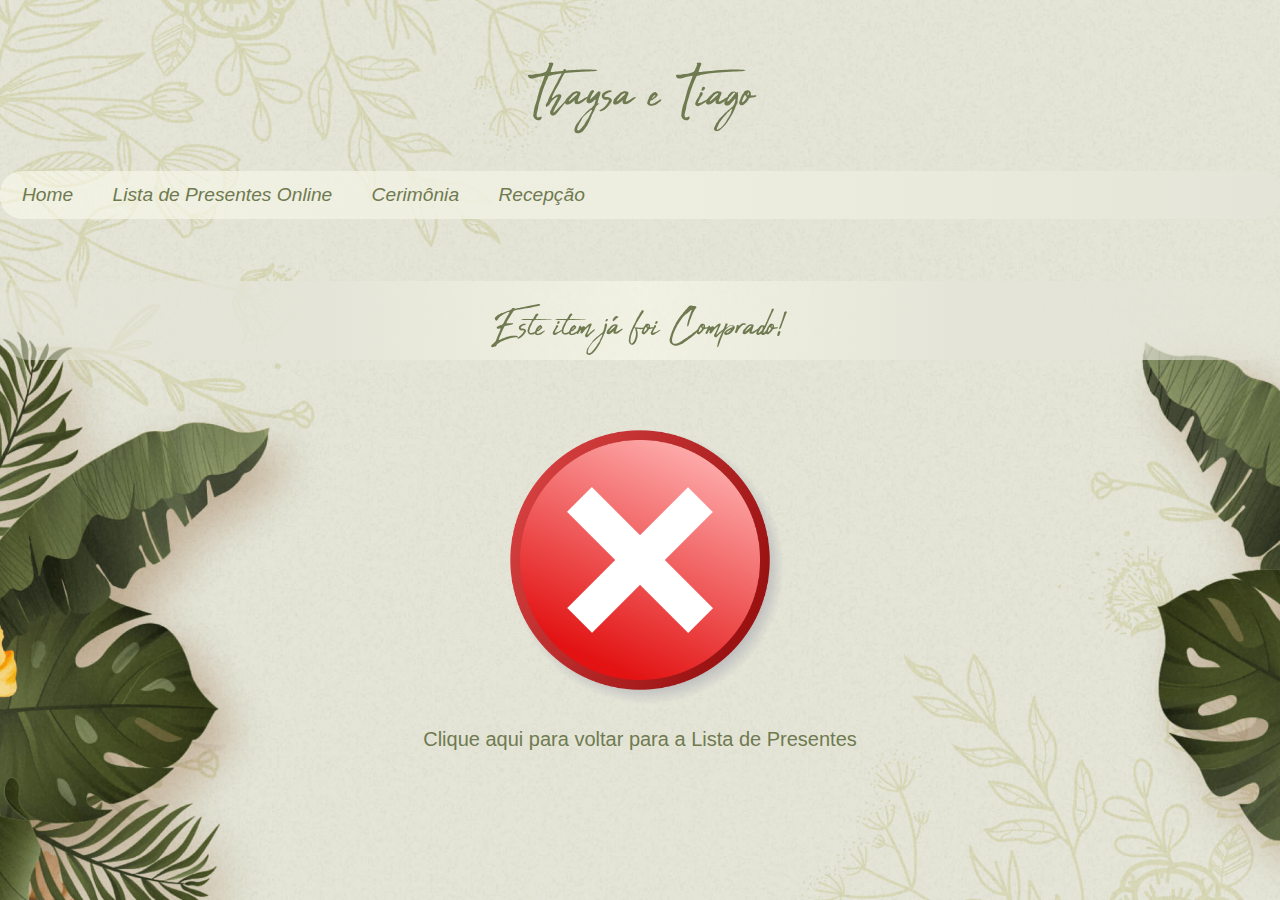
<file: comprado.html>
<!DOCTYPE html>
<html lang="pt-br">
<head>
    <meta charset="UTF-8">
    <meta name="viewport" content="width=device-width, initial-scale=1.0">
    <link rel="stylesheet" href="style.css">
    <link rel="stylesheet" href="media-query.css">
    <link rel="shortcut icon" href="favicon.io" type="image/x-icon">
    <title>Item já comprado</title>
</head>

<body onresize="mudouTamanho()">
    <main>
        <header>
            <h1>Thaysa e Tiago</h1>
            <i id="burguer" class="Icons8" onclick="clickMenu()"><img src="imagens/icone-hamburguer.png"></i>
            <nav id="itens">
                <a href="https://sites.icasei.com.br/thaysaetiago/home"><i>Home</i></a>
                <a href="index.html"><i>Lista de Presentes Online</i></a>
                <a href="cerimonia.html"><i>Cerimônia</i></a>
                <a href="recepcao.html"><i>Recepção</i></a>
            </nav>
        </header>
        
            <h1>Este item já foi Comprado! </h1>
            <img id="x" src="imagens/x.png" alt=""> <br>
            
            <p id="erro" style="color: blue;"><a href="index.html">Clique aqui para voltar para a Lista de Presentes</a> </p>
            
    </main>

     

    <script>

        function mudouTamanho() { 
            if (window.innerWidth >= 768) {
                itens.style.display = 'block'
            } else {
                itens.style.display = 'none'
            }
        }

        function clickMenu() { 
            if (itens.style.display == 'block') {
                itens.style.display = 'none'
            } 
            else {
                itens.style.display = 'block'
            } 
        }
    </script>
</body>
</html>
</file>
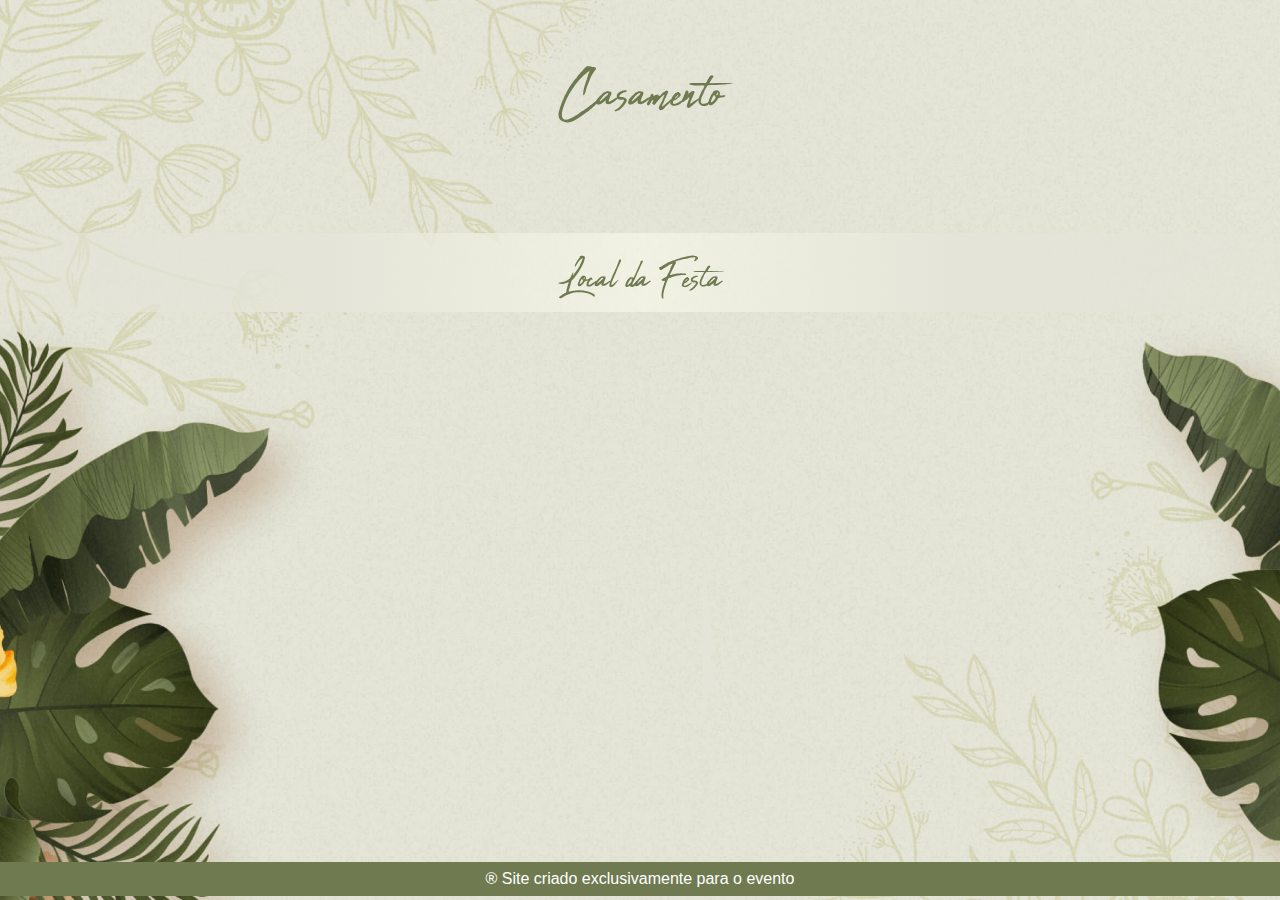
<file: festa.html>
<!DOCTYPE html>
<html lang="en">
<head>
    <meta charset="UTF-8">
    <meta name="viewport" content="width=device-width, initial-scale=1.0">
    <link rel="stylesheet" href="style.css">
    <title>Festa</title>
</head>
<body>
    <main>
        <header>
            <h1>Casamento</h1>
        <nav>
            <a href="index.html">Home</a>
            <a href="lista.html">Lista de Presentes</a>
            <a href="cerimonia.html">Cerimônia</a>
        </nav>
        </header>
        
            <h1>Local da Festa</h1>
            <iframe src="https://www.google.com/maps/embed?pb=!1m18!1m12!1m3!1d3949.034971704373!2d-35.57227098813735!3d-8.199231482208528!2m3!1f0!2f0!3f0!3m2!1i1024!2i768!4f13.1!3m3!1m2!1s0x7aa37d7a81e5d53%3A0xb513ee351c1b9d81!2sAABB!5e0!3m2!1spt-BR!2sbr!4v1699280335718!5m2!1spt-BR!2sbr" width="600" height="450" style="border:0;" allowfullscreen="" loading="lazy" referrerpolicy="no-referrer-when-downgrade"></iframe>
    </main>

    <footer>&reg Site criado exclusivamente para o evento</footer>     
</body>
 
</html>
</file>
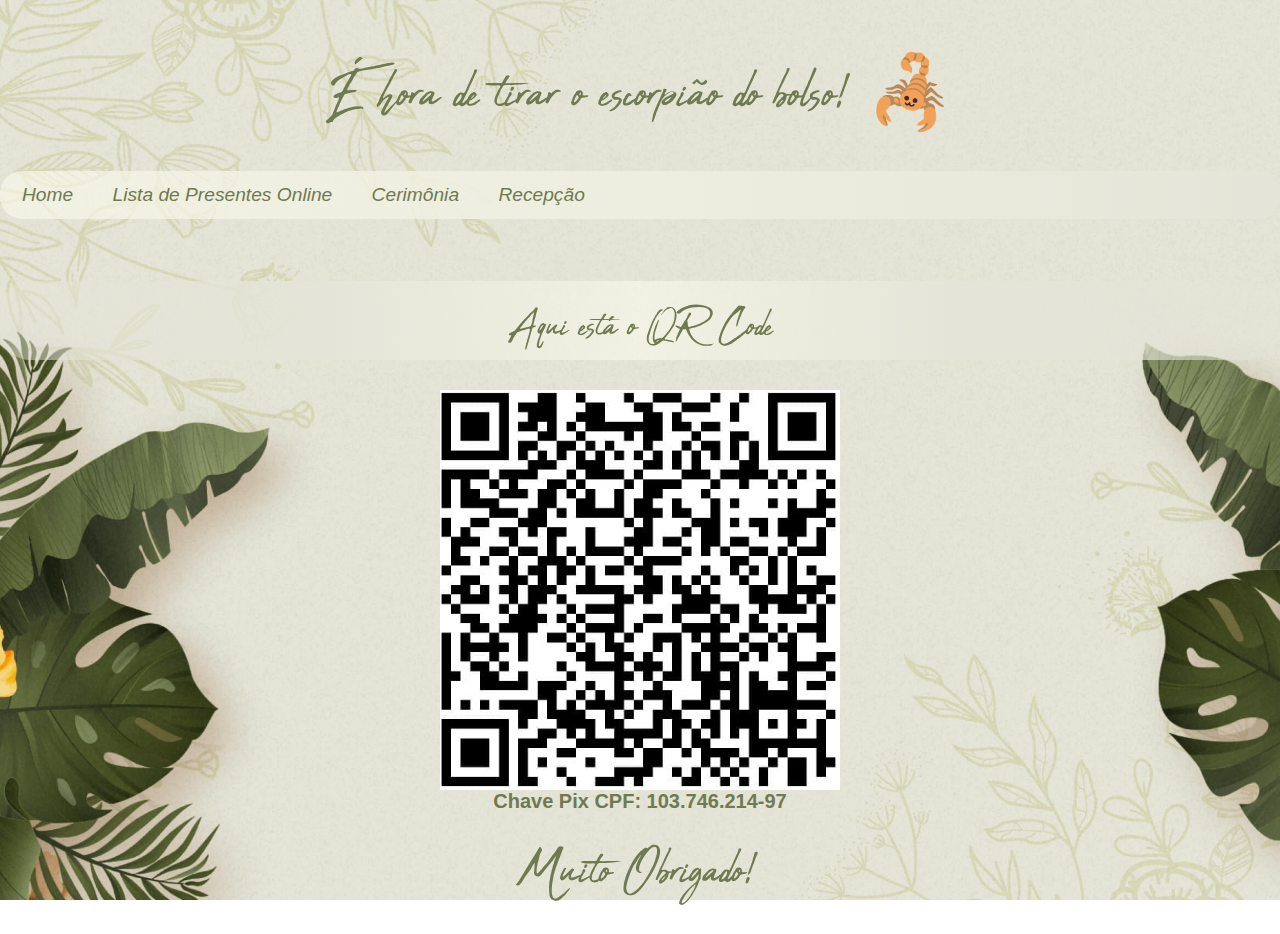
<file: pagamento.html>
<!DOCTYPE html>
<html lang="pt-br">
<head>
    <meta charset="UTF-8">
    <meta name="viewport" content="width=device-width, initial-scale=1.0">
    <link rel="stylesheet" href="style.css">
    <link rel="stylesheet" href="media-query.css">
    <link rel="shortcut icon" href="favicon.io" type="image/x-icon">
    <title>Pagamento</title>
</head>

<body onresize="mudouTamanho()">
    <main>
        <header>
            <h1>É hora de tirar o escorpião do bolso! 🦂</h1>
            <i id="burguer" class="Icons8" onclick="clickMenu()"><img src="imagens/icone-hamburguer.png"></i>
            <nav id="itens">
                <a href="https://sites.icasei.com.br/thaysaetiago/home"><i>Home</i></a>
                <a href="index.html"><i>Lista de Presentes Online</i></a>
                <a href="cerimonia.html"><i>Cerimônia</i></a>
                <a href="recepcao.html"><i>Recepção</i></a>
            </nav>
        </header>
        
            <h1>Aqui está o QR Code</h1>
            
            <img src="imagens/qr code.png" alt="qr" id="qr">
            <p><b>Chave Pix CPF: 103.746.214-97</b> </p>
            <p id="agradecimento">Muito Obrigado!</p>
    </main>

     

    <script>

        function mudouTamanho() { 
            if (window.innerWidth >= 768) {
                itens.style.display = 'block'
            } else {
                itens.style.display = 'none'
            }
        }

        function clickMenu() { 
            if (itens.style.display == 'block') {
                itens.style.display = 'none'
            } 
            else {
                itens.style.display = 'block'
            } 
        }
    </script>
</body>
</html>
</file>
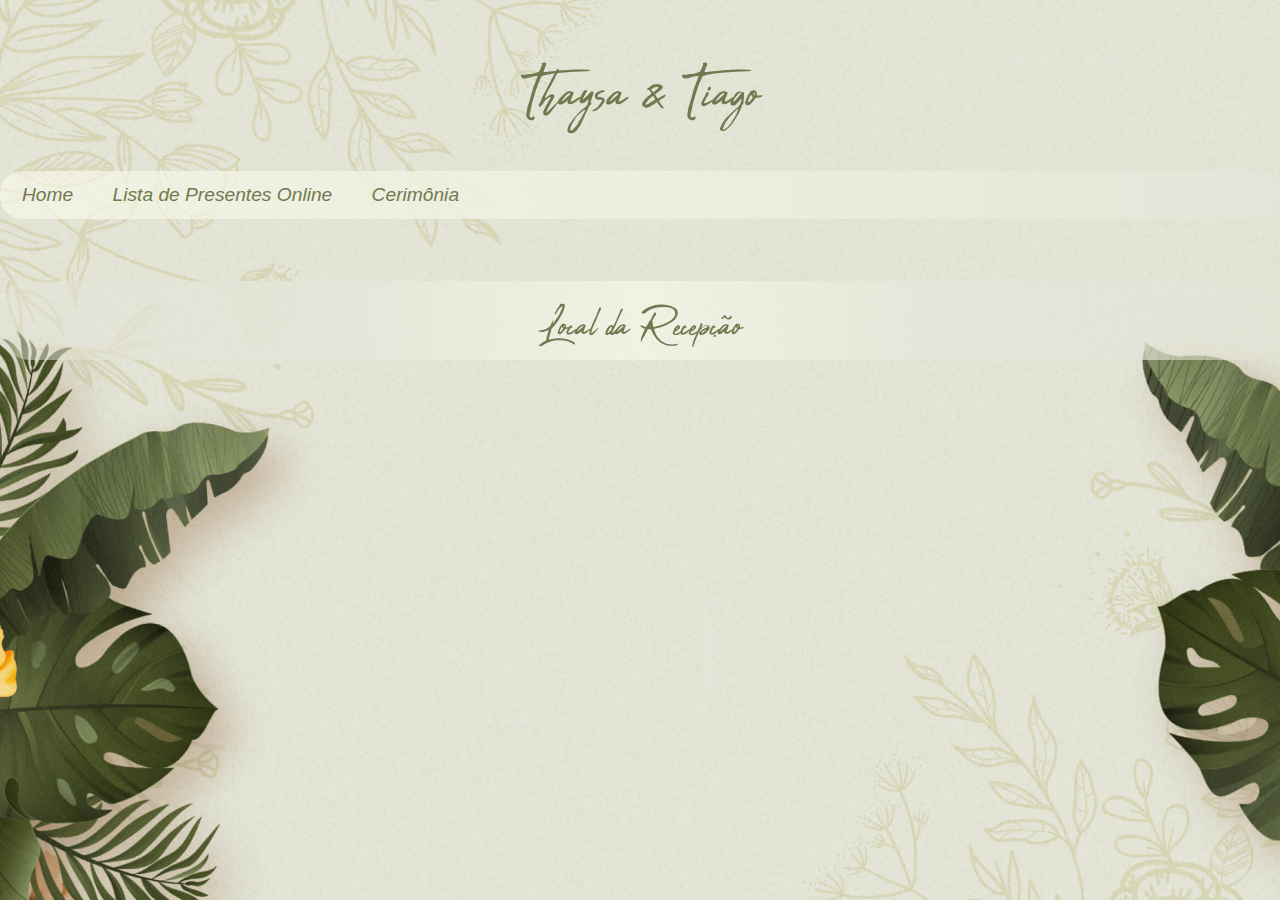
<file: recepcao.html>
<!DOCTYPE html>
<html lang="pt-br">
<head>
    <meta charset="UTF-8">
    <meta name="viewport" content="width=device-width, initial-scale=1.0">
    <link rel="stylesheet" href="style.css">
    <link rel="stylesheet" href="media-query.css">
    <link rel="shortcut icon" href="favicon.io" type="image/x-icon">
    <title>Recepção</title>
</head>

<body onresize="mudouTamanho()">
    <main>
        <header>
            <h1>Thaysa & Tiago</h1>
            <i id="burguer" class="Icons8" onclick="clickMenu()"><img src="imagens/icone-hamburguer.png"></i>
            <nav id="itens">
                <a href="https://sites.icasei.com.br/thaysaetiago/home"><i>Home</i></a>
                <a href="index.html"><i>Lista de Presentes Online</i></a>
                <a href="cerimonia.html"><i>Cerimônia</i></a>
            </nav>
        </header>
        
            <h1>Local da Recepção</h1>
            <iframe src="https://www.google.com/maps/embed?pb=!1m18!1m12!1m3!1d4418.482788002607!2d-35.56376240017034!3d-8.195340420771986!2m3!1f0!2f0!3f0!3m2!1i1024!2i768!4f13.1!3m3!1m2!1s0x7aa49df907a472d%3A0xb7ebdcb6fab799a4!2sNo%20Jardiim%20-%20Restaurante!5e0!3m2!1spt-BR!2sbr!4v1700762299325!5m2!1spt-BR!2sbr" width="600" height="450" style="border:0;" allowfullscreen="" loading="lazy" referrerpolicy="no-referrer-when-downgrade"></iframe>
            
    </main>

    
    
    <script>

        function mudouTamanho() { 
            if (window.innerWidth >= 768) {
                itens.style.display = 'block'
            } else {
                itens.style.display = 'none'
            }
        }

        function clickMenu() { 
            if (itens.style.display == 'block') {
                itens.style.display = 'none'
            } 
            else {
                itens.style.display = 'block'
            } 
        }
    </script>
</body>
 
</html>
</file>
<file: style.css>
@charset "UTF-8";




:root {
    --cor1: #E4E4D8;
    --cor2: #5a633125;
    --cor3: #6F7A50;
    --cor4: #f4ce64;
    --cor5: #fcfced93; /*alterei a transparencia*/
    --cor6: #eeeee0;
}

@font-face {
    font-family: 'Abuget'; 
    src: url('Fonte/Abuget.ttf') format('opentype'), url('fontes/OldLondon.ttf') format('truetype');
    font-weight: normal;
    font-style: normal; 
} 
*{
    margin: 0px;
    padding: 0px; 
    text-align: center;
    font-family: 'Lucida Sans', 'Lucida Sans Regular', 'Lucida Grande', 'Lucida Sans Unicode', Geneva, Verdana, sans-serif;
}

body {
    background-image: url('imagens/background.jpg');
    background-repeat: no-repeat;
    background-size: cover;
    background-attachment: fixed;
}
header {
    max-width: 1400px; /*era 1280px*/
    display: block;
    margin: auto;
    color: var(--cor3);
    margin-bottom: 20px;
    padding-top: 50px;
    padding-bottom: 2px;
   
    font-size: 1.2em;
    border-radius: 10px;
}
header > h1 {
    margin-bottom: 30px;
    font-family: Abuget;
    font-size: 70px;
    font-weight: lighter;
}

nav {
    text-align: left;
    margin: auto;
    border-radius: 22px;
    max-width: 1280px;
    padding: 13px 5px; 
    background-image: linear-gradient(to right, var(--cor5), var(--cor6),  var(--cor1));    
}
nav > a {
    color: var(--cor3);
    text-decoration: none;
    padding: 12px 12px;
    margin: 5px;
    border-radius: 15px;
}
nav > a:hover {
    text-decoration: none;
    background-color: var(--cor4);
    color: white;
    transition-duration: 0.5s;
}

main {
    margin: auto;
    padding-bottom: 1px;
    max-width: 1400px; /*era 1280px*/
    background-color: none;
    border-radius: 10px;
}
main > h1 {
    font-family: Abuget;
    font-weight: lighter;
    font-size: 50px;
    margin: auto;
    max-width: 1280px;
    color:var(--cor3);
    margin-top: 60px;
    margin-bottom: 30px;
    padding-top: 15px;
    border-radius: 30px;
    background-image: linear-gradient(to right, #e4e4d86e,var(--cor1), var(--cor5), var(--cor1), #e4e4d86e);  
}
div {
    display: inline-block;
    margin: 8px 8px;
    background-image: linear-gradient(to bottom, var(--cor2), var(--cor5), var(--cor2));
    width: 240px;
    border-radius: 15px;
}
div > p {
    padding: 15px;
}
#dicas {
    width: 1000px;
    padding-top: 10px;
    background-image: linear-gradient(to right, #e4e4d86e,var(--cor1), var(--cor5), var(--cor1), #e4e4d86e);
}
#dicas > p {
    text-align: left;
    padding: 0px;
    padding-left: 8px;
    padding-bottom: 10px;
    margin: 0px;
}
#pix {
    text-align: justify;
}
#agradecimento {
    font-family: abuget;
    font-size: 4em;
}
img {
    display: block;
    margin: auto;
    padding-top: 20px;
    width: 200px;
    height: 150px;
}
.imgDicas {
    width: 280px;
    height: 70px;
    padding: 0px;
    padding-bottom: 10px;
    border-radius: 8px;
}
main > p { 
    margin-top: 0px;
    margin-bottom: 17px;
    padding-bottom: 2px;
    font-size: 20px;
    color: var(--cor3);
}
#qr {
    width: 400px;
    height: 400px;
    padding: 0px;
    margin-top: 0px;
}
iframe {
    margin: 20px 0px 33px;
    width: 1000px;
 }
.botao {
    background-color: var(--cor3);
    color: white;
    width: 170px;
    padding: 10px;
    margin: 20px 0px;
    border: none;
    border-radius: 20px;
    font-size: 1em;
}
.botao:hover {
    background-color:var(--cor4);
    transition-duration: 0.5s;
 }
 footer {
    font-family: Arial, Helvetica, sans-serif;
    background-color: var(--cor3);
    padding: 8px;
    color: white;
    font-size: 1em;
    margin-top: 12px;
 }
 a {
    text-decoration: none;
    color: var(--cor3);
 }
 a:hover {
    text-decoration: underline;
    color: #f3b712;
 }
 #x {
    width: 300px;
    height: 300px;
 }

/*criação do menu hamburguer*/

 i#burguer {
    background-color: var(--cor3);
    color: white;
    display: block; /*para ficar com a largura total*/
    text-align: center;
    padding: 0px;
    cursor: pointer; /*mouse vira uma mao quando passar sobre o burguer*/
}

i#burguer:hover {
    background-color: var(--cor4);
    color: white;
}
i#burguer > img {
    height: 25px;
    width: 25px;
    padding: 4px; 
}
nav {
    display: none; /*para esconder o menu na versao mobile*/
}
</file>
<file: media-query.css>
@charset "UTF-8";

/* Typical Device Breakpoints
------------------------------
Pequenas telas: até 600px
Celular: de 600px até 768px
Tablet: 768px até 992px
Desktop: 992px até 1200px
Grandes telas: acima de 1200px
*/

@media screen and (max-width: 768px) {/*celular tamanho deve ser 400 x 768 (ou 842????)*/
    body{ 
        background-image: url('imagens/background-celular.jpg');
    }
    main > h1 {
        background-image: linear-gradient(to right, #e4e4d800,#e4e4d893, var(--cor5), var(--cor1), #e4e4d800); 
    }
    iframe {
        margin: 20px 0px 33px;
        height: 335px; 
        width: 400px;
     }
     #qr {
        height: 220px; 
        width: 220px;
     }
     main > p { 
        color: #888803;
    }
    nav > a {
    display: block;
    padding: 10px;
    text-decoration: none;
    text-align: center;
    background-color: var(--cor1);
    color: var(--cor3);
    }
    #agradecimento {
        border-radius: 30px;
        background-image: linear-gradient(to right, #e4e4d800,#e4e4d893, var(--cor5), var(--cor1), #e4e4d800); 
    }
    #dicas {
        width: 400px;
    }
    #dicas > p {        
        padding-left: 8px;
    }
    #erro {
        background-image: linear-gradient(to right, rgba(0, 0, 0, 0.164),rgba(0, 0, 0, 0.164), rgba(0, 0, 0, 0.164), var(--cor1), #e4e4d800); 
    }
}


@media screen and (min-width: 768px) and (max-width: 992px) {/*tablet*/
    body{ 
        background-image: url('imagens/background-tablet.jpg');
    }
    iframe {
        margin: 20px 0px 33px;
        width: 750px;
        height: 350px; 
     }
     #qr {
        height: 320px; 
        width: 300px;
     }
     i#burguer {
        display: none;
    }     
     nav {
        display: block; 
    }
    #dicas {
        width: 700px;
    }
    #dicas > p {        
        padding-left: 8px;
    }

 }


 @media screen and (min-width: 992px) {
    nav {
        display: block; /*mostrar o nav e esconder o i#burguer*/
    }
    i#burguer {
        display: none;
    }
 }
</file>
